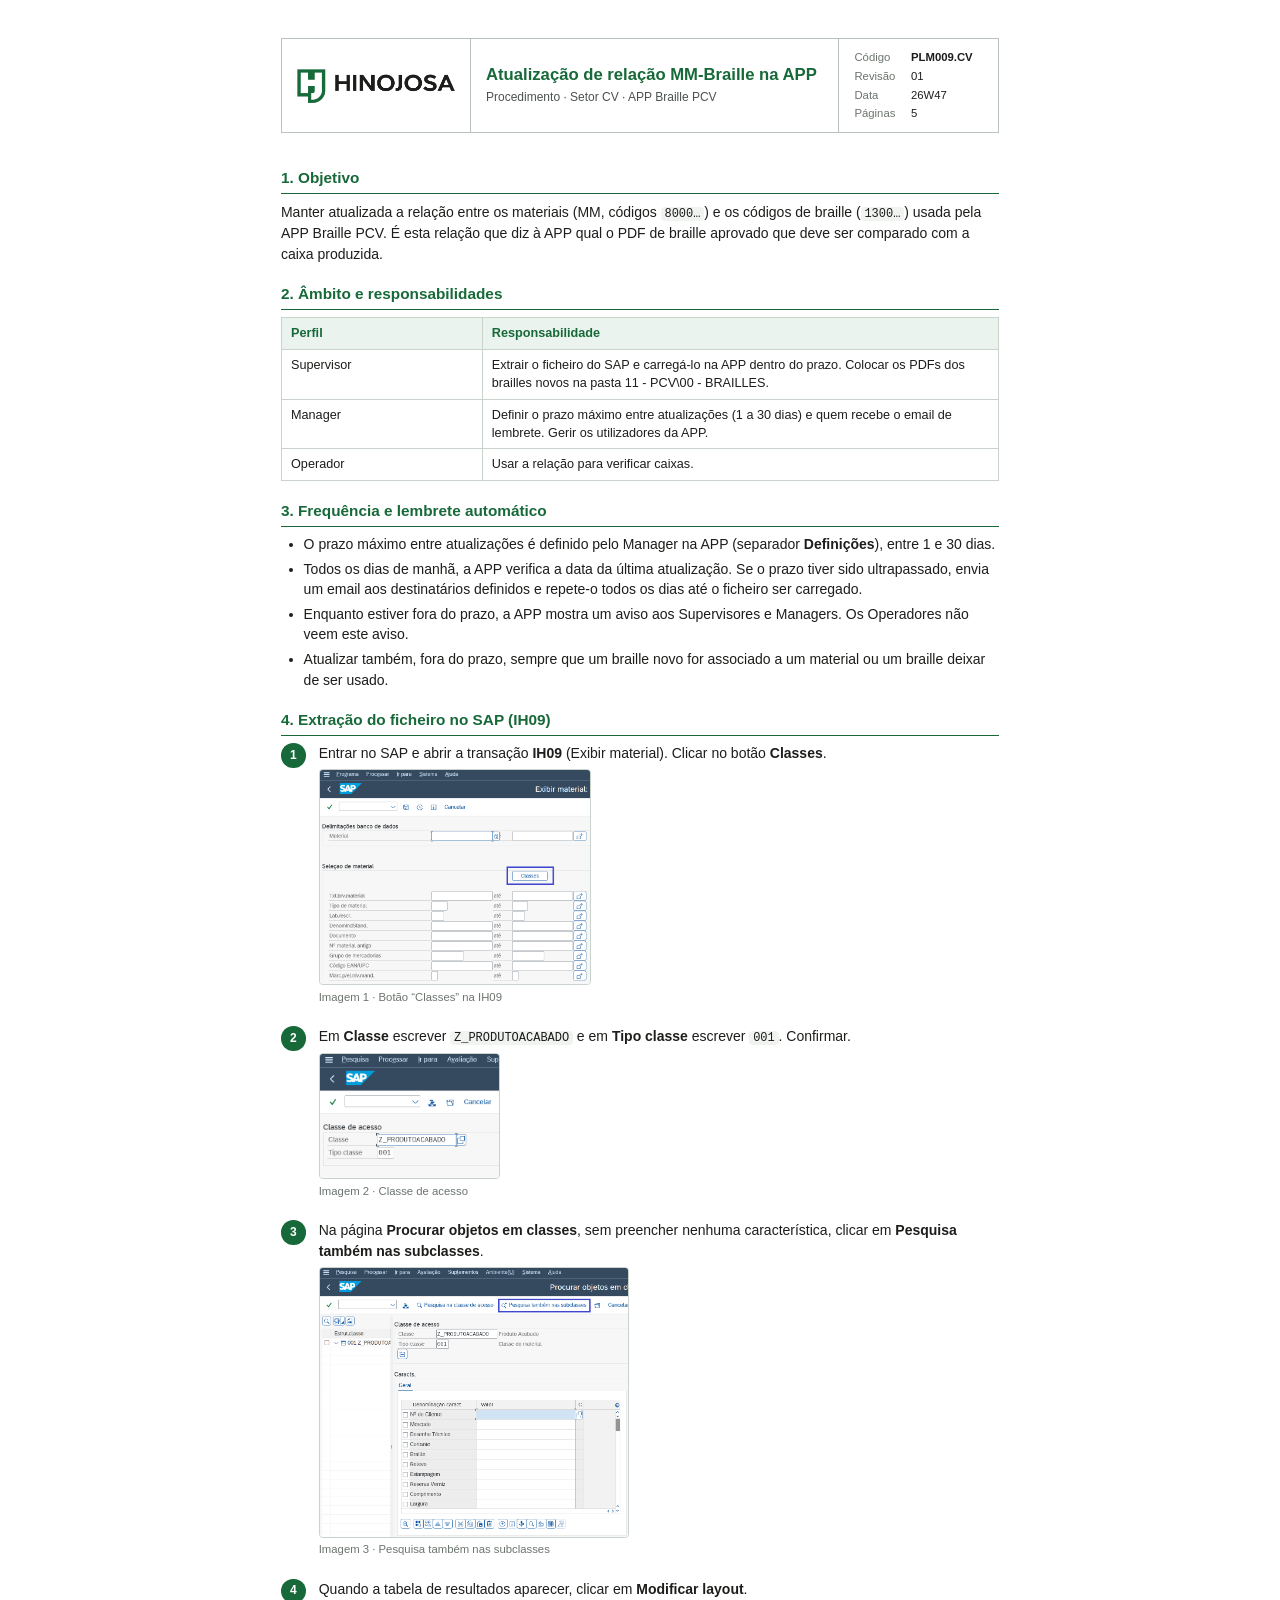
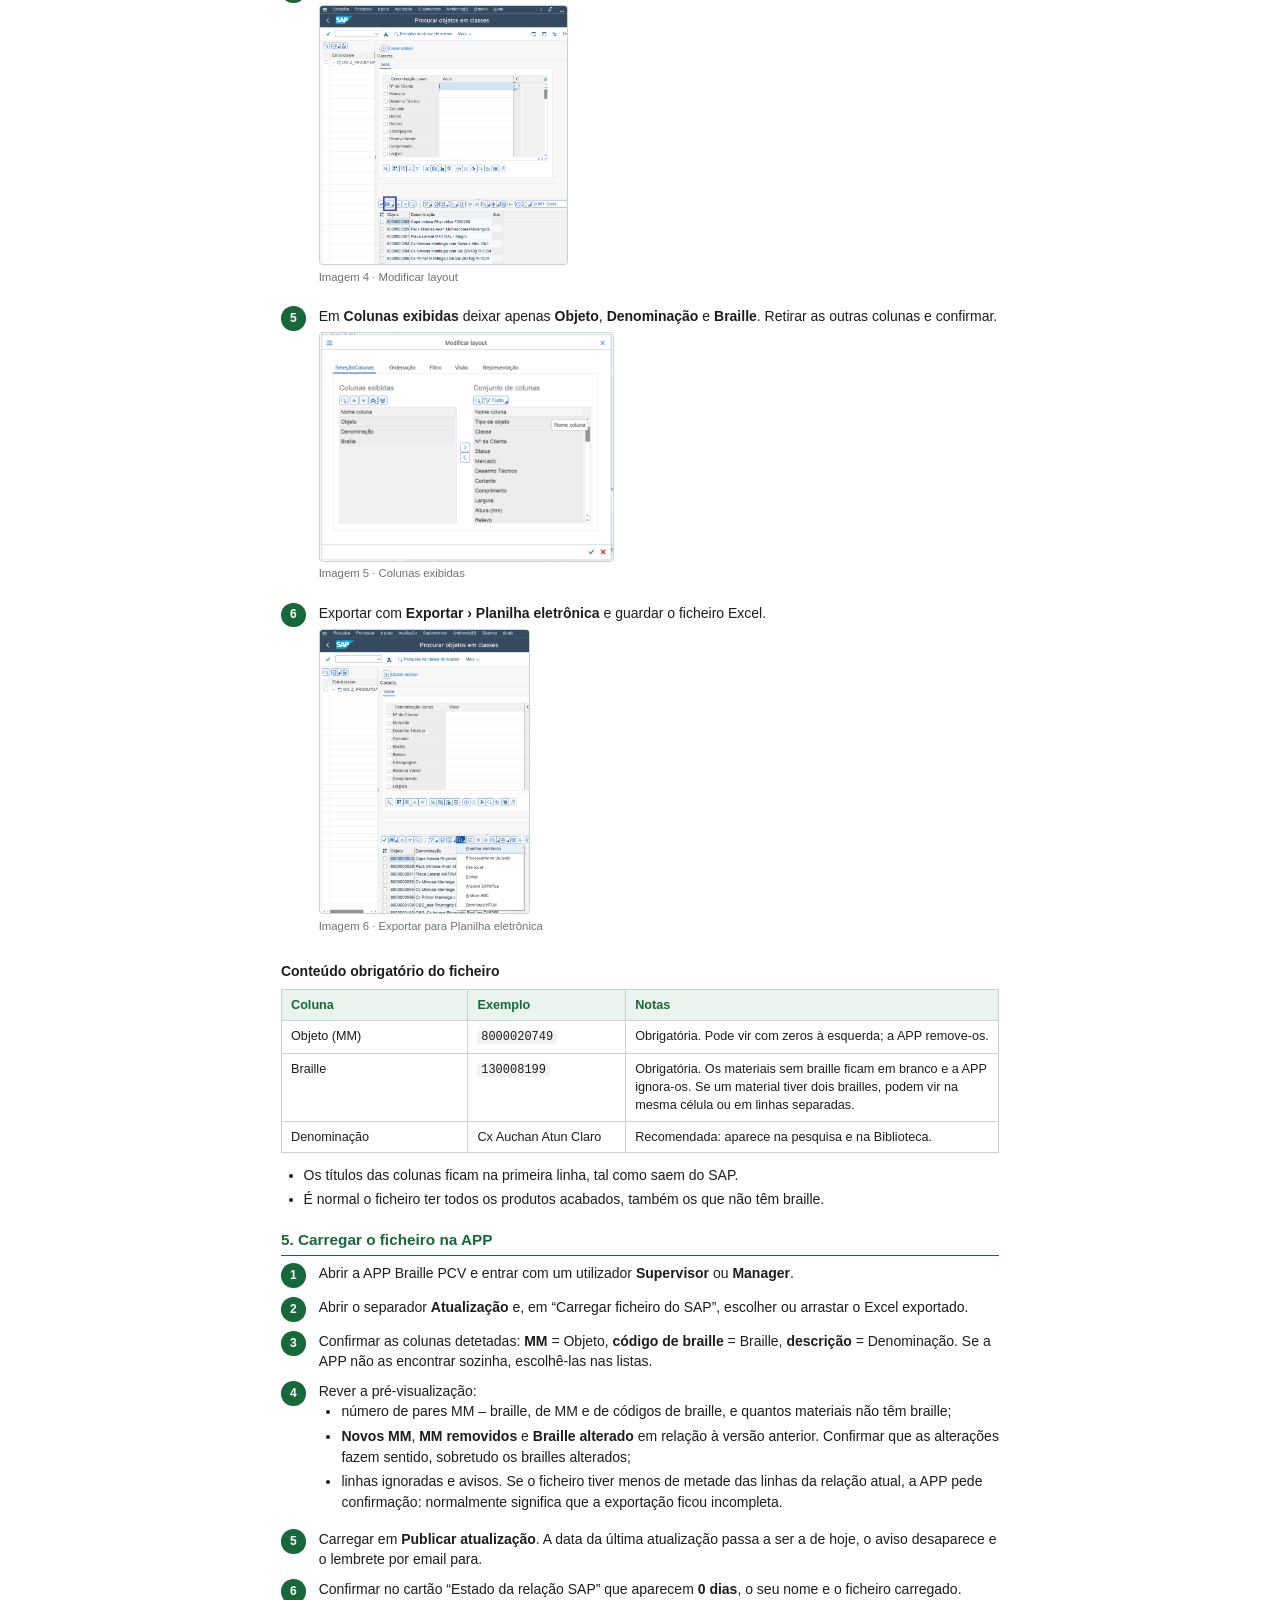
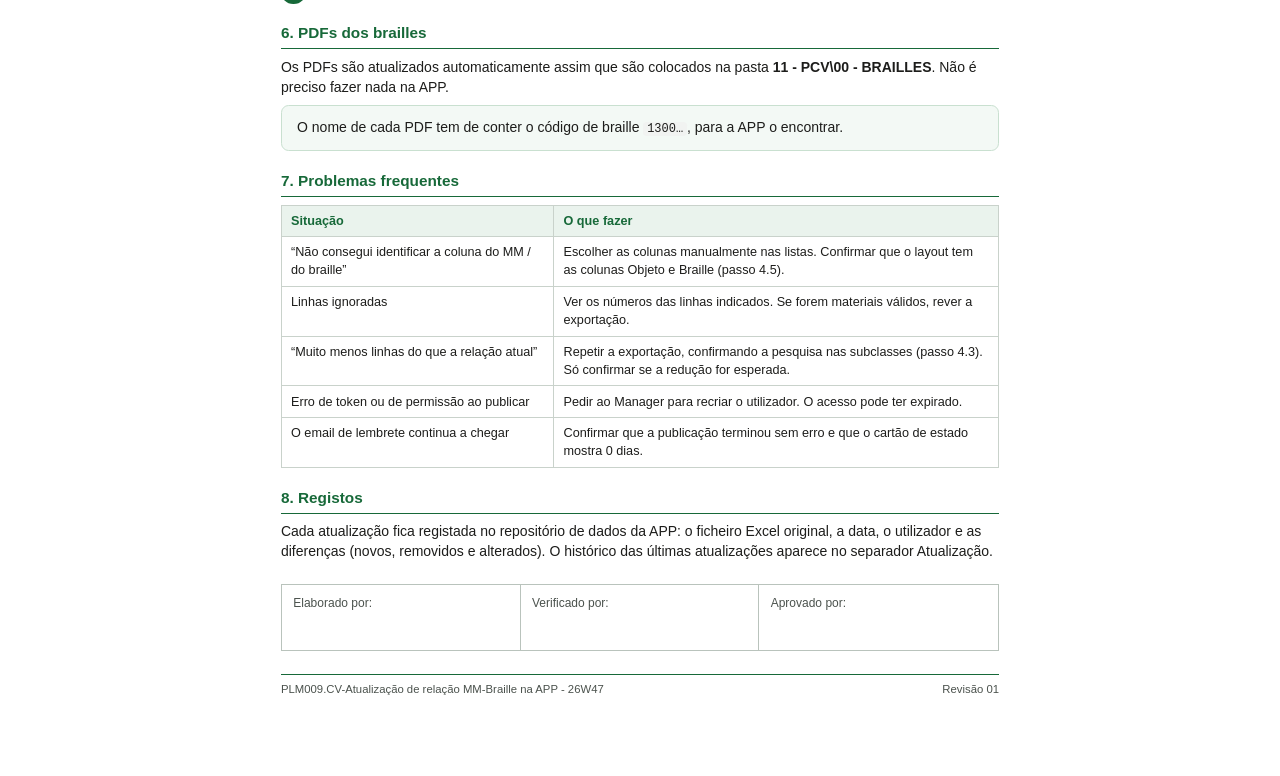
<file: docs/procedimento-atualizacao.html>
<!doctype html>
<html lang="pt">
<head>
<meta charset="utf-8">
<title>PLM009.CV-Atualização de relação MM-Braille na APP - 26W47</title>
<style>
@page { size: A4; margin: 12mm 15mm 10mm; }
* { box-sizing: border-box; }
body { font-family: "IBM Plex Sans", "Segoe UI", Arial, sans-serif; font-size: 10.5pt; line-height: 1.45; color: #1d1d1b; margin: 0; }
/* cabeçalho repetido (thead) e rodapé fixo em todas as páginas */
table.page { width: 100%; border-collapse: collapse; }
table.page > thead > tr > td, table.page > tfoot > tr > td, table.page > tbody > tr > td { padding: 0; }
.head { display: grid; grid-template-columns: 50mm 1fr 42mm; border: 1px solid #b9c3bc; margin-bottom: 4mm; }
.head > div { padding: 2.5mm 4mm; border-right: 1px solid #b9c3bc; display: flex; flex-direction: column; justify-content: center; }
.head > div:last-child { border-right: 0; font-size: 8.5pt; }
.head img { height: 9mm; width: auto; }
.head h1 { font-size: 12.5pt; margin: 0; color: #176939; line-height: 1.2; }
.head p { margin: 1mm 0 0; font-size: 9pt; color: #4b524d; }
.head table { width: 100%; border-collapse: collapse; }
.head td { padding: .3mm 0; }
.head td:first-child { color: #6c746e; padding-right: 2mm; }
.foot-space { height: 11mm; }
.foot { position: fixed; left: 0; right: 0; bottom: 0; height: 8mm; border-top: 1.5px solid #176939; padding-top: 1.6mm; font-size: 8.5pt; color: #4b524d; display: flex; justify-content: space-between; }
h2 { font-size: 11.5pt; color: #176939; margin: 5mm 0 2mm; padding-bottom: 1mm; border-bottom: 1.5px solid #176939; break-after: avoid; }
h3 { font-size: 10.5pt; margin: 4mm 0 1.5mm; break-after: avoid; }
p { margin: 0 0 2mm; }
ol, ul { margin: 0 0 2mm; padding-left: 6mm; }
li { margin-bottom: 1.2mm; }
table.t { width: 100%; border-collapse: collapse; margin: 2mm 0 3mm; font-size: 9.5pt; break-inside: avoid; }
table.t th, table.t td { border: 1px solid #c9d2cb; padding: 1.6mm 2.4mm; text-align: left; vertical-align: top; }
table.t th { background: #eaf3ed; color: #176939; font-weight: 600; }
.box { border: 1px solid #c9e0d0; background: #f3f9f5; border-radius: 2mm; padding: 3mm 4mm; margin: 2mm 0 3mm; break-inside: avoid; }
code { font-family: "IBM Plex Mono", Consolas, monospace; font-size: 9pt; background: #f1f3f1; padding: 0 1mm; border-radius: 1mm; }
.step { display: grid; grid-template-columns: 8mm 1fr; gap: 2mm; margin-bottom: 2.5mm; }
.step b.n { display: inline-grid; place-items: center; width: 6.5mm; height: 6.5mm; border-radius: 50%; background: #176939; color: #fff; font-size: 9pt; }
figure { margin: 1.5mm 0 3mm; break-inside: avoid; }
figure img { display: block; border: 1px solid #c9d2cb; border-radius: 1mm; max-width: 100%; }
figcaption { font-size: 8.5pt; color: #6c746e; margin-top: 1mm; }
.sign { display: grid; grid-template-columns: repeat(3, 1fr); border: 1px solid #b9c3bc; margin-top: 6mm; break-inside: avoid; }
.sign div { padding: 2.5mm 3mm 10mm; border-right: 1px solid #b9c3bc; font-size: 9pt; color: #4b524d; }
.sign div:last-child { border-right: 0; }
@media screen { body { max-width: 190mm; margin: 10mm auto 20mm; } .foot { position: static; margin-top: 6mm; } .foot-space { display: none; } }
</style>
</head>
<body>
<table class="page">
<thead><tr><td>
  <div class="head">
    <div><img src="../assets/logo.png" alt="Hinojosa"></div>
    <div><h1>Atualização de relação MM-Braille na APP</h1><p>Procedimento · Setor CV · APP Braille PCV</p></div>
    <div><table>
      <tr><td>Código</td><td><b>PLM009.CV</b></td></tr>
      <tr><td>Revisão</td><td>01</td></tr>
      <tr><td>Data</td><td>26W47</td></tr>
      <tr><td>Páginas</td><td>5</td></tr>
    </table></div>
  </div>
</td></tr></thead>
<tfoot><tr><td><div class="foot-space"></div></td></tr></tfoot>
<tbody><tr><td>

<h2>1. Objetivo</h2>
<p>Manter atualizada a relação entre os materiais (MM, códigos <code>8000…</code>) e os códigos de braille (<code>1300…</code>) usada pela APP Braille PCV. É esta relação que diz à APP qual o PDF de braille aprovado que deve ser comparado com a caixa produzida.</p>

<h2>2. Âmbito e responsabilidades</h2>
<table class="t">
  <tr><th style="width:28%">Perfil</th><th>Responsabilidade</th></tr>
  <tr><td>Supervisor</td><td>Extrair o ficheiro do SAP e carregá-lo na APP dentro do prazo. Colocar os PDFs dos brailles novos na pasta 11 - PCV\00 - BRAILLES.</td></tr>
  <tr><td>Manager</td><td>Definir o prazo máximo entre atualizações (1 a 30 dias) e quem recebe o email de lembrete. Gerir os utilizadores da APP.</td></tr>
  <tr><td>Operador</td><td>Usar a relação para verificar caixas.</td></tr>
</table>

<h2>3. Frequência e lembrete automático</h2>
<ul>
  <li>O prazo máximo entre atualizações é definido pelo Manager na APP (separador <b>Definições</b>), entre 1 e 30 dias.</li>
  <li>Todos os dias de manhã, a APP verifica a data da última atualização. Se o prazo tiver sido ultrapassado, envia um email aos destinatários definidos e repete-o todos os dias até o ficheiro ser carregado.</li>
  <li>Enquanto estiver fora do prazo, a APP mostra um aviso aos Supervisores e Managers. Os Operadores não veem este aviso.</li>
  <li>Atualizar também, fora do prazo, sempre que um braille novo for associado a um material ou um braille deixar de ser usado.</li>
</ul>

<h2>4. Extração do ficheiro no SAP (IH09)</h2>
<div class="step"><b class="n">1</b><div>Entrar no SAP e abrir a transação <b>IH09</b> (Exibir material). Clicar no botão <b>Classes</b>.
  <figure><img src="img/ih09-1.png" alt="IH09 com o botão Classes assinalado" style="width:72mm"><figcaption>Imagem 1 · Botão “Classes” na IH09</figcaption></figure></div></div>
<div class="step"><b class="n">2</b><div>Em <b>Classe</b> escrever <code>Z_PRODUTOACABADO</code> e em <b>Tipo classe</b> escrever <code>001</code>. Confirmar.
  <figure><img src="img/ih09-2.png" alt="Classe Z_PRODUTOACABADO e tipo de classe 001" style="width:48mm"><figcaption>Imagem 2 · Classe de acesso</figcaption></figure></div></div>
<div class="step"><b class="n">3</b><div>Na página <b>Procurar objetos em classes</b>, sem preencher nenhuma característica, clicar em <b>Pesquisa também nas subclasses</b>.
  <figure><img src="img/ih09-3.png" alt="Botão Pesquisa também nas subclasses" style="width:82mm"><figcaption>Imagem 3 · Pesquisa também nas subclasses</figcaption></figure></div></div>
<div class="step"><b class="n">4</b><div>Quando a tabela de resultados aparecer, clicar em <b>Modificar layout</b>.
  <figure><img src="img/ih09-4.png" alt="Botão Modificar layout na tabela de resultados" style="width:66mm"><figcaption>Imagem 4 · Modificar layout</figcaption></figure></div></div>
<div class="step"><b class="n">5</b><div>Em <b>Colunas exibidas</b> deixar apenas <b>Objeto</b>, <b>Denominação</b> e <b>Braille</b>. Retirar as outras colunas e confirmar.
  <figure><img src="img/ih09-5.png" alt="Colunas exibidas: Objeto, Denominação e Braille" style="width:78mm"><figcaption>Imagem 5 · Colunas exibidas</figcaption></figure></div></div>
<div class="step"><b class="n">6</b><div>Exportar com <b>Exportar › Planilha eletrônica</b> e guardar o ficheiro Excel.
  <figure><img src="img/ih09-6.png" alt="Exportar para Planilha eletrônica" style="width:56mm"><figcaption>Imagem 6 · Exportar para Planilha eletrônica</figcaption></figure></div></div>

<h3>Conteúdo obrigatório do ficheiro</h3>
<table class="t">
  <tr><th style="width:26%">Coluna</th><th style="width:22%">Exemplo</th><th>Notas</th></tr>
  <tr><td>Objeto (MM)</td><td><code>8000020749</code></td><td>Obrigatória. Pode vir com zeros à esquerda; a APP remove-os.</td></tr>
  <tr><td>Braille</td><td><code>130008199</code></td><td>Obrigatória. Os materiais sem braille ficam em branco e a APP ignora-os. Se um material tiver dois brailles, podem vir na mesma célula ou em linhas separadas.</td></tr>
  <tr><td>Denominação</td><td>Cx Auchan Atun Claro</td><td>Recomendada: aparece na pesquisa e na Biblioteca.</td></tr>
</table>
<ul>
  <li>Os títulos das colunas ficam na primeira linha, tal como saem do SAP.</li>
  <li>É normal o ficheiro ter todos os produtos acabados, também os que não têm braille.</li>
</ul>

<h2>5. Carregar o ficheiro na APP</h2>
<div class="step"><b class="n">1</b><div>Abrir a APP Braille PCV e entrar com um utilizador <b>Supervisor</b> ou <b>Manager</b>.</div></div>
<div class="step"><b class="n">2</b><div>Abrir o separador <b>Atualização</b> e, em “Carregar ficheiro do SAP”, escolher ou arrastar o Excel exportado.</div></div>
<div class="step"><b class="n">3</b><div>Confirmar as colunas detetadas: <b>MM</b> = Objeto, <b>código de braille</b> = Braille, <b>descrição</b> = Denominação. Se a APP não as encontrar sozinha, escolhê-las nas listas.</div></div>
<div class="step"><b class="n">4</b><div>Rever a pré-visualização:
  <ul>
    <li>número de pares MM – braille, de MM e de códigos de braille, e quantos materiais não têm braille;</li>
    <li><b>Novos MM</b>, <b>MM removidos</b> e <b>Braille alterado</b> em relação à versão anterior. Confirmar que as alterações fazem sentido, sobretudo os brailles alterados;</li>
    <li>linhas ignoradas e avisos. Se o ficheiro tiver menos de metade das linhas da relação atual, a APP pede confirmação: normalmente significa que a exportação ficou incompleta.</li>
  </ul></div></div>
<div class="step"><b class="n">5</b><div>Carregar em <b>Publicar atualização</b>. A data da última atualização passa a ser a de hoje, o aviso desaparece e o lembrete por email para.</div></div>
<div class="step"><b class="n">6</b><div>Confirmar no cartão “Estado da relação SAP” que aparecem <b>0 dias</b>, o seu nome e o ficheiro carregado.</div></div>

<h2>6. PDFs dos brailles</h2>
<p>Os PDFs são atualizados automaticamente assim que são colocados na pasta <b>11 - PCV\00 - BRAILLES</b>. Não é preciso fazer nada na APP.</p>
<div class="box">O nome de cada PDF tem de conter o código de braille <code>1300…</code>, para a APP o encontrar.</div>

<h2>7. Problemas frequentes</h2>
<table class="t">
  <tr><th style="width:38%">Situação</th><th>O que fazer</th></tr>
  <tr><td>“Não consegui identificar a coluna do MM / do braille”</td><td>Escolher as colunas manualmente nas listas. Confirmar que o layout tem as colunas Objeto e Braille (passo 4.5).</td></tr>
  <tr><td>Linhas ignoradas</td><td>Ver os números das linhas indicados. Se forem materiais válidos, rever a exportação.</td></tr>
  <tr><td>“Muito menos linhas do que a relação atual”</td><td>Repetir a exportação, confirmando a pesquisa nas subclasses (passo 4.3). Só confirmar se a redução for esperada.</td></tr>
  <tr><td>Erro de token ou de permissão ao publicar</td><td>Pedir ao Manager para recriar o utilizador. O acesso pode ter expirado.</td></tr>
  <tr><td>O email de lembrete continua a chegar</td><td>Confirmar que a publicação terminou sem erro e que o cartão de estado mostra 0 dias.</td></tr>
</table>

<h2>8. Registos</h2>
<p>Cada atualização fica registada no repositório de dados da APP: o ficheiro Excel original, a data, o utilizador e as diferenças (novos, removidos e alterados). O histórico das últimas atualizações aparece no separador Atualização.</p>

<div class="sign">
  <div>Elaborado por:</div>
  <div>Verificado por:</div>
  <div>Aprovado por:</div>
</div>

</td></tr></tbody>
</table>
<div class="foot"><span>PLM009.CV-Atualização de relação MM-Braille na APP - 26W47</span><span>Revisão 01</span></div>
</body>
</html>
</file>
